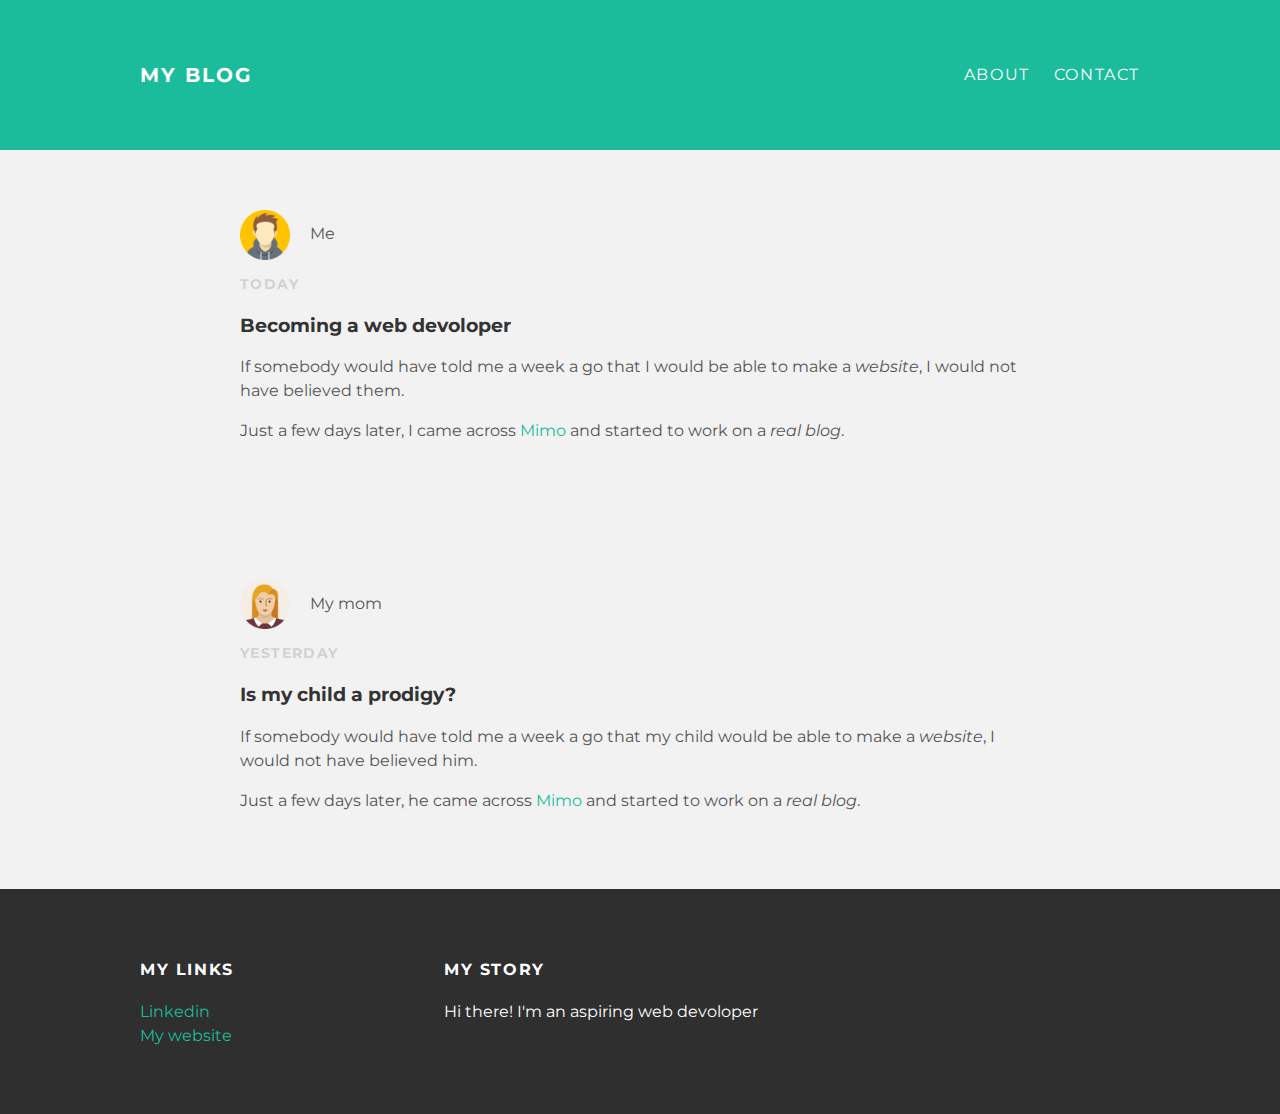
<file: index.html>
<!doctype html>
<html>
<head>
    <title>Mk Blog</title>
    <link rel="stylesheet" type="text/css" href="styles.css">
</head>
    <body>
    <div id="header"> 
        <div class="container">
        <a id="header-title" href="index.html">My Blog</a>
            <ul id="header-nav">
            
            <li><a href="about.html">About</a></li>
            <li><a href="mailto:murbanlavalira@gmail.com">Contact</a></li>
            
            </ul>
        
        </div>
        </div>
        
        <div id="content"> 
        <div class="post-container">
        <div class="post">
            <div class="post-author">
                <img src="hacker.png">
                <span>Me</span>
            </div>
            <p class="post-date">Today</p>
            <h3 class="post-title">Becoming a web devoloper</h3>
            <div class="post-content">
            <p>If somebody would have told me a week a go that I would be able to make a <em>website</em>, I would not have believed them.</p>
                <p>Just a few days later, I came across <a href="https://getmimo.com">Mimo</a> and started to work on a <em>real blog</em>.</p>
            </div>
            </div>
        </div>
        </div>
        
        
        
        
         <div id="content"> 
        <div class="post-container">
        <div class="post">
            <div class="post-author">
                <img src="mom.png">
                <span>My mom</span>
            </div>
            <p class="post-date">Yesterday</p>
            <h3 class="post-title">Is my child a prodigy?</h3>
            <div class="post-content">
            <p>If somebody would have told me a week a go that my child would be able to make a <em>website</em>, I would not have believed him.</p>
                <p>Just a few days later, he came across <a href="https://getmimo.com">Mimo</a> and started to work on a <em>real blog</em>.</p>
            </div>
            </div>
        </div>
        </div>
        
        
        
        
        
        
        
        <div id="footer">
        <div class="container">
      
            
            <div class="column">
            <h4>My Links</h4>
                <p>
                
                <a href="https://es.linkedin.com/in/markus-urban-ab5a54177">Linkedin</a>
                    <br>
                <a href="http://timefactories.com">My website</a>
                
                </p>
            </div>
        
            <div class="column">
            <h4>My Story</h4>
                <p>Hi there! I'm an aspiring web devoloper</p>
           
            </div>
            
            
        </div>
        </div>
    </body>
</html>
</file>
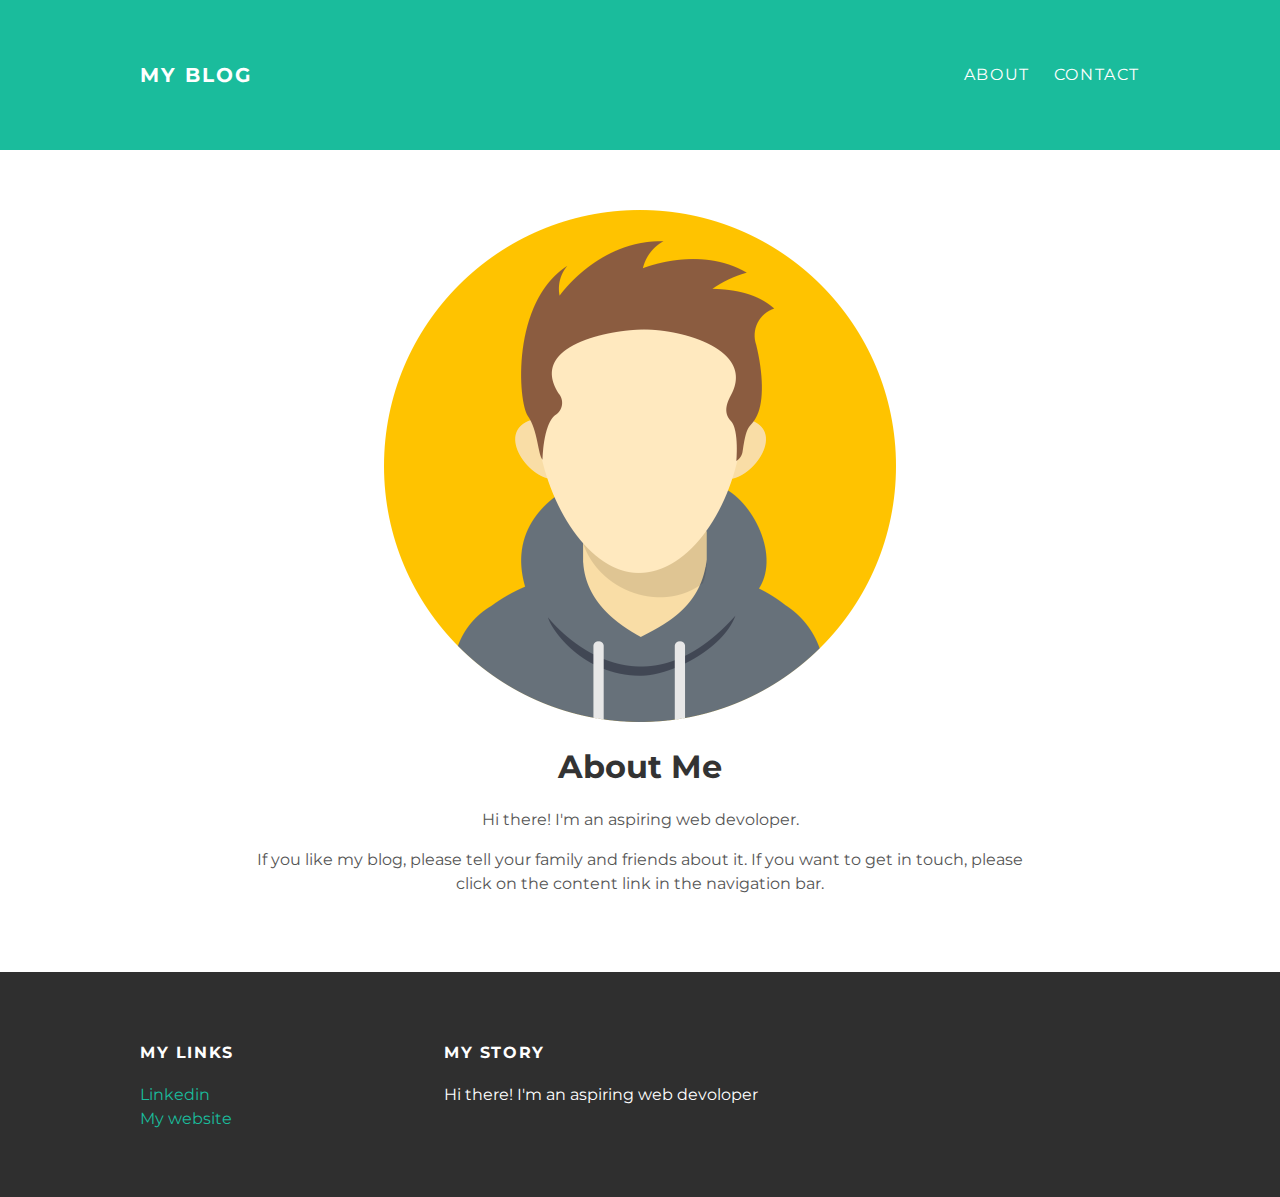
<file: about.html>
<!doctype html>
<html>
<head>
    <title>Mk Blog</title>
    <link rel="stylesheet" type="text/css" href="styles.css">
</head>
    <body>
    <div id="header"> 
        <div class="container">
        <a id="header-title" href="index.html">My Blog</a>
            <ul id="header-nav">
            
            <li><a href="about.html">About</a></li>
            <li><a href="mailto:murbanlavalira@gmail.com">Contact</a></li>
            
            </ul>
        
        </div>
        </div>
        
        <div id="content"> 
        <div class="container">
        <div class="about">
            <div class="about-author">
                <img src="hacker.png">
                
            </div>
  
            <h1 class="about-title">About Me</h1>
            <div class="about-content">
            <p>Hi there! I'm an aspiring web devoloper.</p>
                <p>If you like my blog, please tell your family and friends about it. If you want to get in touch, please click on the content link in the navigation bar.</p>
            </div>
            </div>
        </div>
        </div>
        
        
        
        
        
        
        <div id="footer">
        <div class="container">
      
            
            <div class="column">
            <h4>My Links</h4>
                <p>
                
                <a href="https://es.linkedin.com/in/markus-urban-ab5a54177">Linkedin</a>
                    <br>
                <a href="https://timefactories.com">My website</a>
                
                </p>
            </div>
        
            <div class="column">
            <h4>My Story</h4>
                <p>Hi there! I'm an aspiring web devoloper</p>
           
            </div>
            
            
        </div>
        </div>
    </body>
</html>
</file>
<file: styles.css>
@import url(http://fonts.googleapis.com/css?family=Montserrat:400,700);


body {
    color: #555;
    margin: 0;
    
    font-family: 'Montserrat', sans-serif;
}

#header {
    
    background-color: #1abc9c;
    height: 150px;
    line-height: 150px;
}

#header a {
    
    color: white;
    text-decoration: none;
    
    text-transform: uppercase;
    letter-spacing: 0.1em;
}

#header a:hover {
    
    color: #222;
}


#header-title {
    
    display: block;
    float: left;
    
    font-size: 20px;
    font-weight: bold;
}

#header-nav {
    
    display: block;
    float: right;
    margin-top: 0;
}

#header-nav li {
    
    display: inline;
    padding-left: 20px;
}

.container {
    
    max-width: 1000px;
    margin: 0 auto;
}

.post-container {
    
    background-color: #f2f2f2;
}

#footer {
    
  background-color: #2f2f2f;
    padding: 50px 0;
    
}

.column {
    
    
    min-width: 300px;
    display: inline-block;
    vertical-align: top;
    
}



#footer h4 {
    
    color: white;
    text-transform: uppercase;
    letter-spacing: 0.1em;
}


#footer p {
    
    color: white;
    
}


a {
    
    color: #1abc9c;
    text-decoration: none;
    
}

a:hover {
    
    
    color: #F6A623;
}

.post {
    
    
   max-width: 800px;
    margin: 0 auto;
    padding: 60px 0;
    
}



.post-author img {
    
    width: 50px;
    height: 50px;
    vertical-align: middle;
    
}

.post-author span {
    
    
    margin-left: 16px;
    
}

.post-date {
    
    color: #D2D2D2;
    
    font-size: 14px;
    font-weight: bold;
    
    text-transform: uppercase;
    letter-spacing: 0.1em;
    
}


h1, h2, h3, h4 {
    
    color: #333;
    
}

p {
    
    line-height: 1.5;
    
}

.post, .about {
    
    max-width: 800px;
    margin: 0 auto;
    padding: 60px 0;
    
}

.about {
    
    text-align: center;
}
</file>
